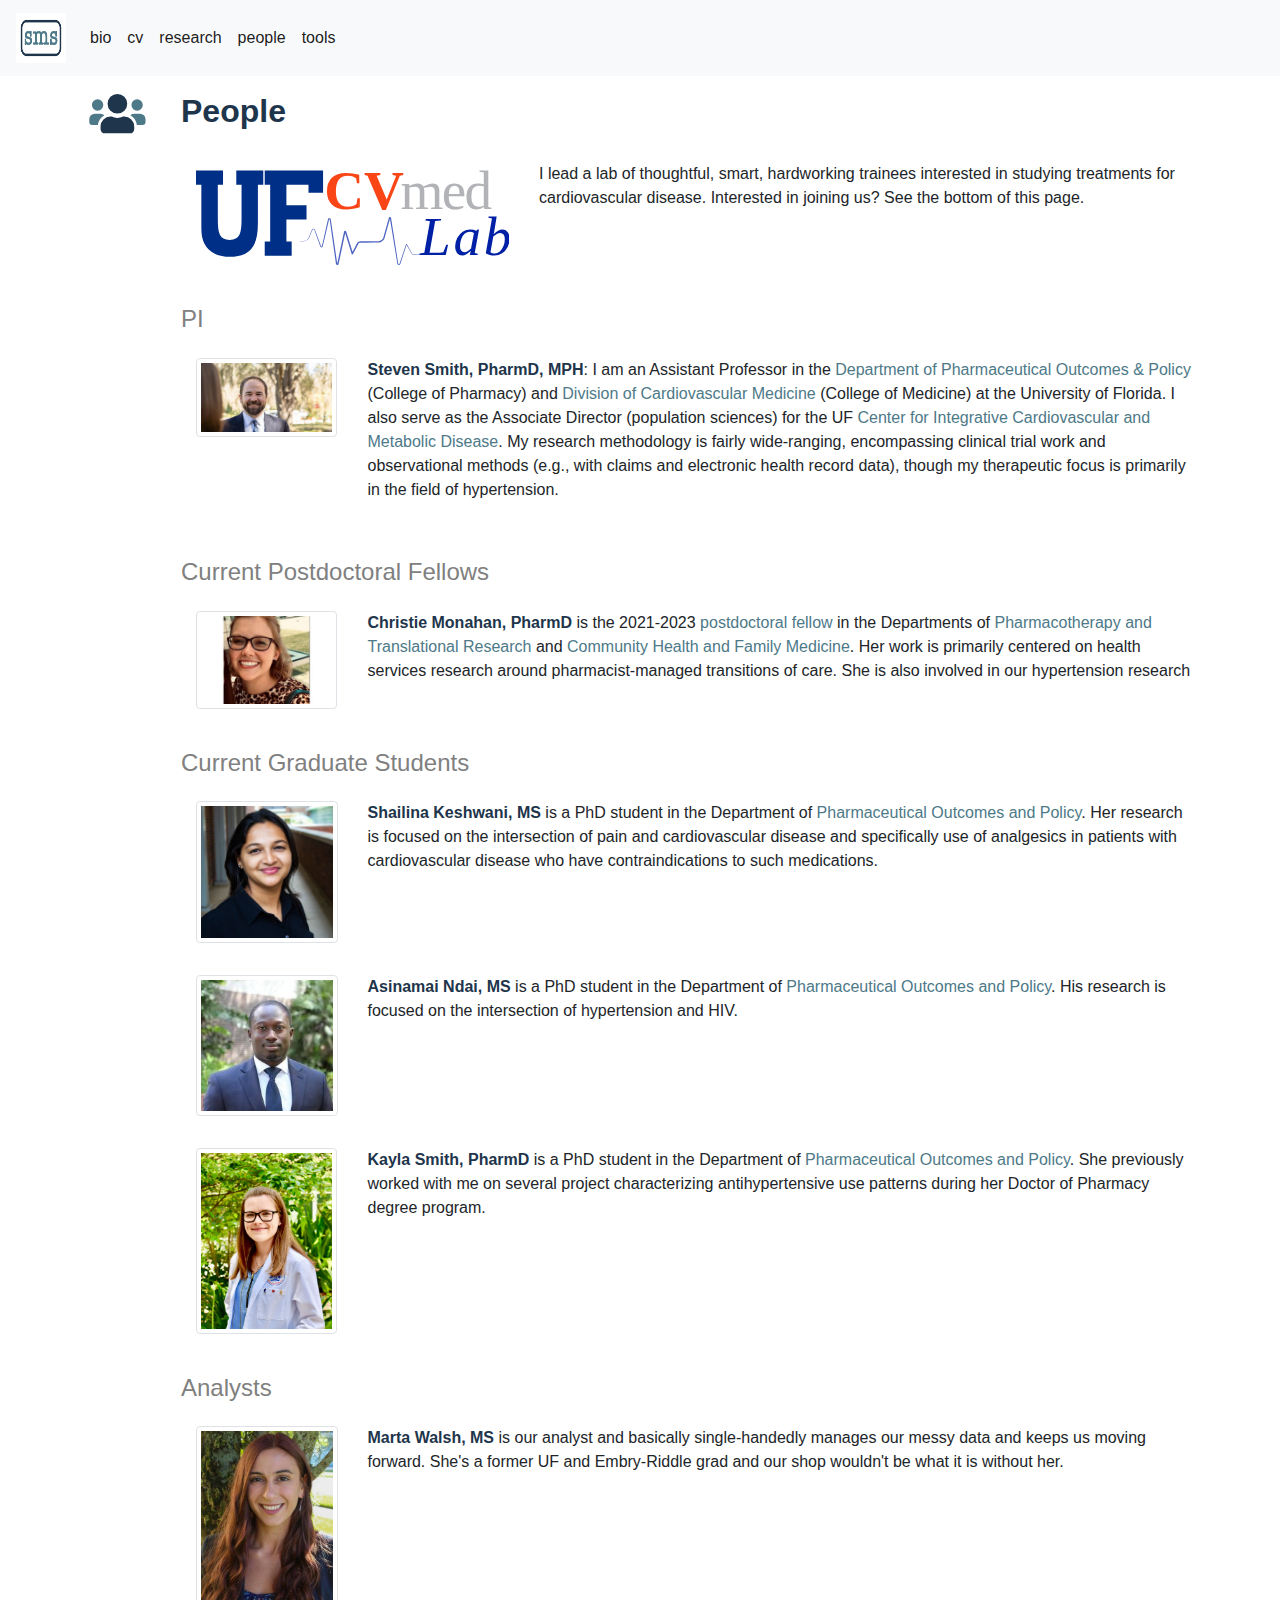
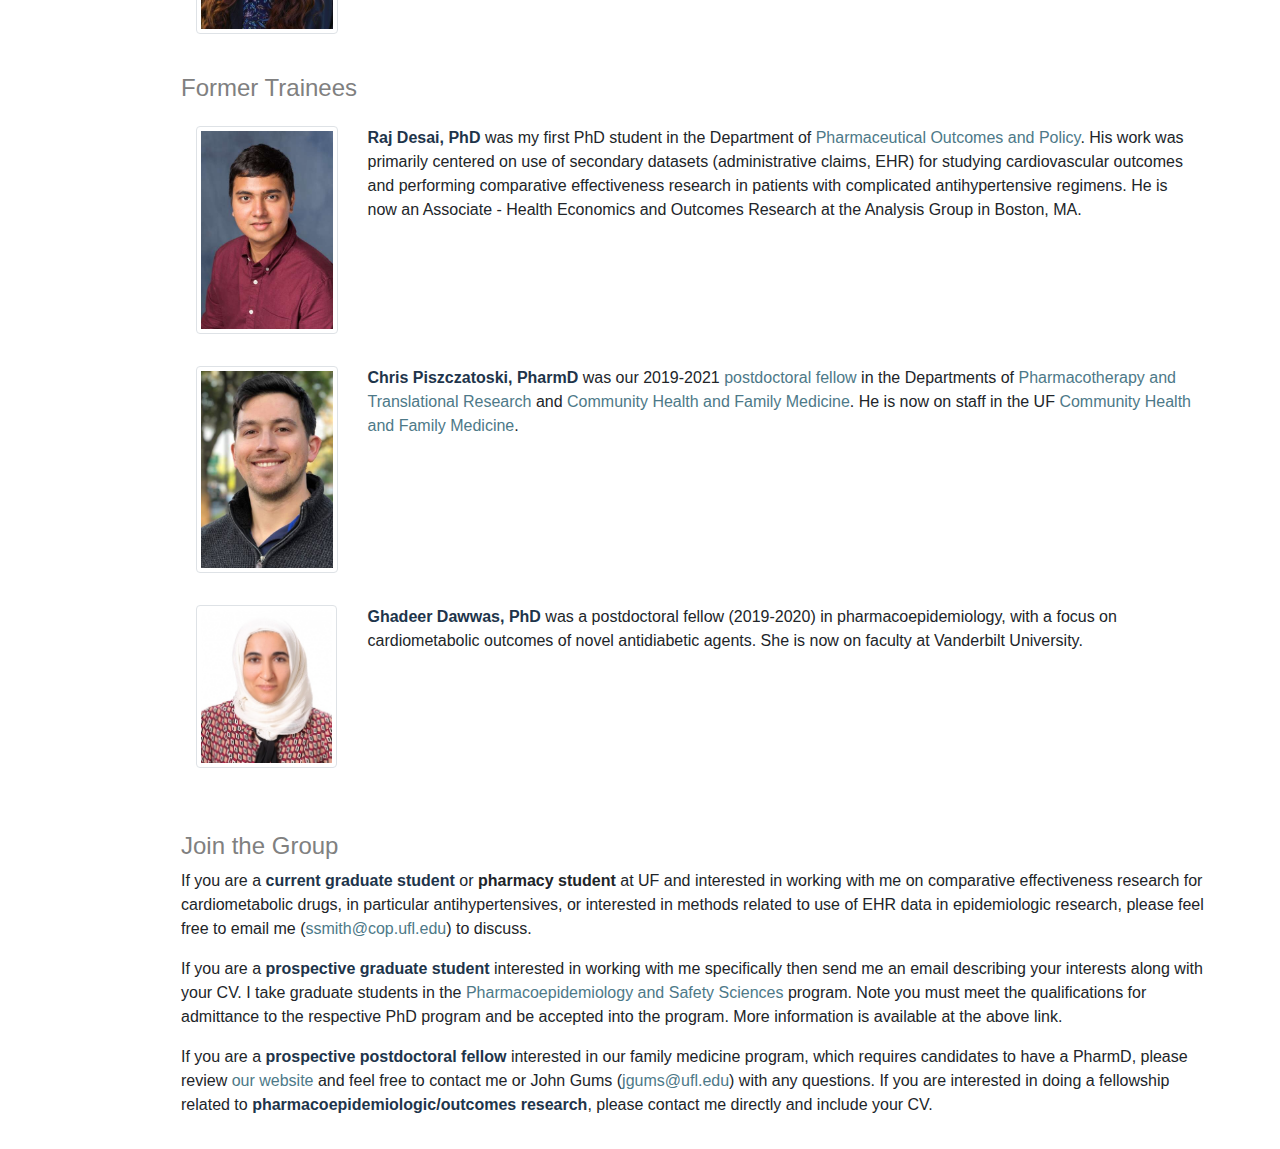
<file: people.html>
<!doctype html>
<html lang="en">

    <head>
        <!-- Global site tag (gtag.js) - Google Analytics -->
        <script async src="https://www.googletagmanager.com/gtag/js?id=UA-163403898-2"></script>
        <script>
          window.dataLayer = window.dataLayer || [];
          function gtag(){dataLayer.push(arguments);}
          gtag('js', new Date());

          gtag('config', 'UA-163403898-2');
        </script>
        
        <!-- Required meta tags -->
        <meta charset="utf-8">
        <meta name="viewport" content="width=device-width, initial-scale=1, shrink-to-fit=no">

        <!-- Bootstrap CSS -->
        <link rel="stylesheet" href="https://stackpath.bootstrapcdn.com/bootstrap/4.3.1/css/bootstrap.min.css" integrity="sha384-ggOyR0iXCbMQv3Xipma34MD+dH/1fQ784/j6cY/iJTQUOhcWr7x9JvoRxT2MZw1T" crossorigin="anonymous">

        <!-- Custom CSS -->
        <link rel="stylesheet" href="libs/sl_main.css" type="text/css">

          
      <link rel="stylesheet" href="https://cdnjs.cloudflare.com/ajax/libs/font-awesome/4.7.0/css/font-awesome.min.css">

        <title>sms | people</title>
    </head>
  
    <body>
      
    <!--    <div class="container-fluid main-container">
            <div class="container"><div class="row"><div class="col-sm">  -->
                <nav class="navbar sticky-top navbar-expand-lg navbar-light bg-light">
                    <a class="navbar-brand" href="index.html"><img src="assets/nav-bar_icon-01.jpg" width="50" height="50" alt="home page"></a>
                        <button class="navbar-toggler" type="button" data-toggle="collapse" data-target="#navbarSupportedContent" aria-controls="navbarSupportedContent" aria-expanded="false" aria-label="Toggle navigation">
                            <span class="navbar-toggler-icon"></span>
                        </button>

                <div class="collapse navbar-collapse" id="navbarSupportedContent">
                    <ul class="navbar-nav mr-auto">
                      <li class="nav-item active">
                        <a class="nav-link topnavlink" href="https://pharmacy.ufl.edu/profile/smith-steven-1/">bio</a>
                      </li>
                      <li class="nav-item active">
                        <a class="nav-link topnavlink" href="cv.pdf">cv</a>
                      </li>
                      <li class="nav-item active">
                        <a class="nav-link topnavlink" href="research.html">research</a>
                      </li>
                      <li class="nav-item active">
                        <a class="nav-link topnavlink" href="people.html">people<span class="sr-only">(current)</span></a>
                      </li>
                      <li class="nav-item active">
                        <a class="nav-link topnavlink" href="tools.html">tools</a>
                      </li>               
                    </ul>
                </div>
            </nav>

        <div class="container">
            <div class="row">
                <div class="col-sm-1 my-sm-3 mr-3"><img src="assets/people_icon-04.svg" class="img-fluid" alt="team icon"></img></div>
                <div class="col-sm my-sm-3">
                  <div class="row">
                    <p><h2><font color="#1E354B"><strong>People</strong></font></h2></p>
                    </div>
                  <div class="row">
                    <div class="col-4 mx-0 mt-4">
                      <img src="assets/CVmedLab_Logo-01.svg" class="img-fluid" alt="UF CV Med Lab Logo" height="100"></div>
                    <div class="col-8 mt-4">
                        I lead a lab of thoughtful, smart, hardworking trainees interested in studying treatments for cardiovascular disease. Interested in joining us? See the bottom of this page.
                      </div>
                    </div>
        
                  <div class="row mt-4">
                    <p style="line-height: 1.5"><h4><font color="gray">PI</font></h4></p>
                    </div>
                  
                  <!-- PI --> 
                  <div class="row">
                        <div class="col-2 my-3">
                            <img src="assets/CICMD_JJ100048_cropped.jpg" class="img-thumbnail" alt="Steven Smith" height="175">
                        </div>
                        <div class="col-10 my-3">
                            <p><strong><font color="#1E354B">Steven Smith, PharmD, MPH</font></strong>: I am an Assistant Professor in the <a class="btn-tertiary" href="https://pop.pharmacy.ufl.edu/">Department of Pharmaceutical Outcomes & Policy</a> (College of Pharmacy) and <a class="btn-tertiary" href="https://cardiology.medicine.ufl.edu/">Division of Cardiovascular Medicine</a> (College of Medicine) at the University of Florida. I also serve as the Associate Director (population sciences) for the UF <a class="btn-tertiary" href="https://cicmd.center.ufl.edu/">Center for Integrative Cardiovascular and Metabolic Disease</a>. My research methodology is fairly wide-ranging, encompassing clinical trial work and observational methods (e.g., with claims and electronic health record data), though my therapeutic focus is primarily in the field of hypertension.</p>
                        </div>  
                  </div>

				  <div class="row mt-4">
							<p style="line-height: 1.5"><h4><font color="gray">Current Postdoctoral Fellows</font></h4></p>
							</div>
				  <!-- Postdocs --> 
                  <div class="row">
                        <div class="col-2 my-3">
                            <img src="assets/Christie-Monahan-600x400-1-processed.jpg" class="img-thumbnail" alt="Christie Monahan" height="175">
                        </div>
                        <div class="col-10 my-3">
                            <p><strong><font color="#1E354B">Christie Monahan, PharmD</font></strong> is the 2021-2023 <a class="btn-tertiary" href="https://ptr.pharmacy.ufl.edu/training/uf-family-medicine-pharmacy-fellowship/">postdoctoral fellow</a> in the Departments of <a class="btn-tertiary" href="https://ptr.pharmacy.ufl.edu">Pharmacotherapy and Translational Research</a> and <a class="btn-tertiary" href="https://chfm.ufl.edu/">Community Health and Family Medicine</a>. Her work is primarily centered on health services research around pharmacist-managed transitions of care. She is also involved in our hypertension research</p>
                        </div>  
                  </div>
                 
                <!-- Graduate Students --> 
                <div class="row mt-4">
                    <p style="line-height: 1.5"><h4><font color="gray">Current Graduate Students</font></h4></p>
                    </div>
    
                    <div class="row">
                        <div class="col-2 my-3">
                            <img src="assets/shailina-keshwani-student-e1573564934158.jpg" class="img-thumbnail" alt="Shailina Keshwani" height="175">
                        </div>
                        <div class="col-10 my-3">
                            <p><strong><font color="#1E354B">Shailina Keshwani, MS</font></strong> is a PhD student in the Department of <a class="btn-tertiary" href="https://pop.pharmacy.ufl.edu">Pharmaceutical Outcomes and Policy</a>. Her research is focused on the intersection of pain and cardiovascular disease and specifically use of analgesics in patients with cardiovascular disease who have contraindications to such medications.</p>
                        </div>    
                    </div>

                    <div class="row">
                        <div class="col-2 my-3">
                            <img src="assets/asinamai-ndai-192x192.jpg" class="img-thumbnail" alt="Asinamai Ndai" height="175">
                        </div>
                        <div class="col-10 my-3">
                            <p><strong><font color="#1E354B">Asinamai Ndai, MS</font></strong> is a PhD student in the Department of <a class="btn-tertiary" href="https://pop.pharmacy.ufl.edu">Pharmaceutical Outcomes and Policy</a>. His research is focused on the intersection of hypertension and HIV.</p>
                        </div>    
                    </div>
                    
                    <div class="row">
                        <div class="col-2 my-3">
                            <img src="assets/kayla_smith.jpg" class="img-thumbnail" alt="Kayla Smith" height="175">
                        </div>
                        <div class="col-10 my-3">
                            <p><strong><font color="#1E354B">Kayla Smith, PharmD</font></strong> is a PhD student in the Department of <a class="btn-tertiary" href="https://pop.pharmacy.ufl.edu">Pharmaceutical Outcomes and Policy</a>. She previously worked with me on several project characterizing antihypertensive use patterns during her Doctor of Pharmacy degree program.</p>
                        </div>    
                    </div>

                <!-- Analysts -->
                <div class="row mt-4">
                    <p style="line-height: 1.5"><h4><font color="gray">Analysts</font></h4></p>
                    </div>
            
                    <div class="row">
                        <div class="col-2 my-3">
                            <img src="assets/marta-profile-photo.jpg" class="img-thumbnail" alt="Marta Walsh, MS" height="175">
                        </div>
                        <div class="col-10 my-3">
                            <p><strong><font color="#1E354B">Marta Walsh, MS</font></strong> is our analyst and basically single-handedly manages our messy data and keeps us moving forward. She's a former UF and Embry-Riddle grad and our shop wouldn't be what it is without her.</p>
                        </div>    
                    </div>

                <!-- Former Trainees -->
                <div class="row mt-4">
                    <p style="line-height: 1.5"><h4><font color="gray">Former Trainees</font></h4></p>
                    </div>
            
                    <div class="row">
                        <div class="col-2 my-3">
                            <img src="assets/Raj-Desai_LB_Y5A2144-400x600.jpg" class="img-thumbnail" alt="Raj Desai, PhD" height="175">
                        </div>
                        <div class="col-10 my-3">
                            <p><strong><font color="#1E354B">Raj Desai, PhD</font></strong> was my first PhD student in the Department of <a class="btn-tertiary" href="https://pop.pharmacy.ufl.edu">Pharmaceutical Outcomes and Policy</a>. His work was primarily centered on use of secondary datasets (administrative claims, EHR) for studying cardiovascular outcomes and performing comparative effectiveness research in patients with complicated antihypertensive regimens. He is now an Associate - Health Economics and Outcomes Research at the Analysis Group in Boston, MA. </p>
                        </div>    
                    </div>
					
					<div class="row">
                        <div class="col-2 my-3">
                            <img src="assets/chris-piszczatoski.jpg" class="img-thumbnail" alt="Chris Piszczatoski, PharmD" height="175">
                        </div>
                        <div class="col-10 my-3">
                            <p><strong><font color="#1E354B">Chris Piszczatoski, PharmD</font></strong> was our 2019-2021 <a class="btn-tertiary" href="https://ptr.pharmacy.ufl.edu/training/uf-family-medicine-pharmacy-fellowship/">postdoctoral fellow</a> in the Departments of <a class="btn-tertiary" href="https://ptr.pharmacy.ufl.edu">Pharmacotherapy and Translational Research</a> and <a class="btn-tertiary" href="https://chfm.ufl.edu/">Community Health and Family Medicine</a>. He is now on staff in the UF <a class="btn-tertiary" href="https://chfm.ufl.edu/">Community Health and Family Medicine</a>.</p>
                        </div>    
                    </div>

                    <div class="row">
                        <div class="col-2 my-3">
                            <img src="assets/G_Dawwas-CROP.jpg" class="img-thumbnail" alt="Ghadeer Dawwas, PhD" height="175">
                        </div>
                        <div class="col-10 my-3">
                            <p><strong><font color="#1E354B">Ghadeer Dawwas, PhD</font></strong> was a postdoctoral fellow (2019-2020) in pharmacoepidemiology, with a focus on cardiometabolic outcomes of novel antidiabetic agents. She is now on faculty at Vanderbilt University.</p>
                        </div>    
                    </div>
    
                <!-- Prospective Students -->
                <div class="row mt-5">
                    <p style="line-height: 1.5"><h4><font color="gray">Join the Group</font></h4></p>
                    <p>If you are a <strong><font color="#1E354B">current graduate student</font></strong> or <strong>pharmacy student</strong> at UF and interested in working with me on comparative effectiveness research for cardiometabolic drugs, in particular antihypertensives, or interested in methods related to use of EHR data in epidemiologic research, please feel free to email me (<a class="btn-tertiary" href="mailto:ssmith@cop.ufl.edu">ssmith@cop.ufl.edu</a>) to discuss.</p>
    
                    <p>If you are a <strong><font color="#1E354B">prospective graduate student</font></strong> interested in working with me specifically then send me an email describing your interests along with your CV. I take graduate students in the <a class="btn-tertiary" href="https://pop.pharmacy.ufl.edu/education/phd-degree/">Pharmacoepidemiology and Safety Sciences</a> program. Note you must meet the qualifications for admittance to the respective PhD program and be accepted into the program. More information is available at the above link.</p>
    
                    <p>If you are a <strong><font color="#1E354B">prospective postdoctoral fellow</font></strong> interested in our family medicine program, which requires candidates to have a PharmD, please review <a class="btn-tertiary" href="https://ptr.pharmacy.ufl.edu/training/uf-family-medicine-pharmacy-fellowship/">our website</a> and feel free to contact me or John Gums (<a class="btn-tertiary" href="mailto:jgums@ufl.edu">jgums@ufl.edu</a>) with any questions. If you are interested in doing a fellowship related to <strong><font color="#1E354B">pharmacoepidemiologic/outcomes research</font></strong>, please contact me directly and include your CV.</p>
                    </div>
              
            </div>
 
    <!-- Optional JavaScript -->
    <!-- jQuery first, then Popper.js, then Bootstrap JS -->
    <script src="https://code.jquery.com/jquery-3.3.1.slim.min.js" integrity="sha384-q8i/X+965DzO0rT7abK41JStQIAqVgRVzpbzo5smXKp4YfRvH+8abtTE1Pi6jizo" crossorigin="anonymous"></script>
    <script src="https://cdnjs.cloudflare.com/ajax/libs/popper.js/1.14.7/umd/popper.min.js" integrity="sha384-UO2eT0CpHqdSJQ6hJty5KVphtPhzWj9WO1clHTMGa3JDZwrnQq4sF86dIHNDz0W1" crossorigin="anonymous"></script>
    <script src="https://stackpath.bootstrapcdn.com/bootstrap/4.3.1/js/bootstrap.min.js" integrity="sha384-JjSmVgyd0p3pXB1rRibZUAYoIIy6OrQ6VrjIEaFf/nJGzIxFDsf4x0xIM+B07jRM" crossorigin="anonymous"></script>
</body>
</html>
</file>
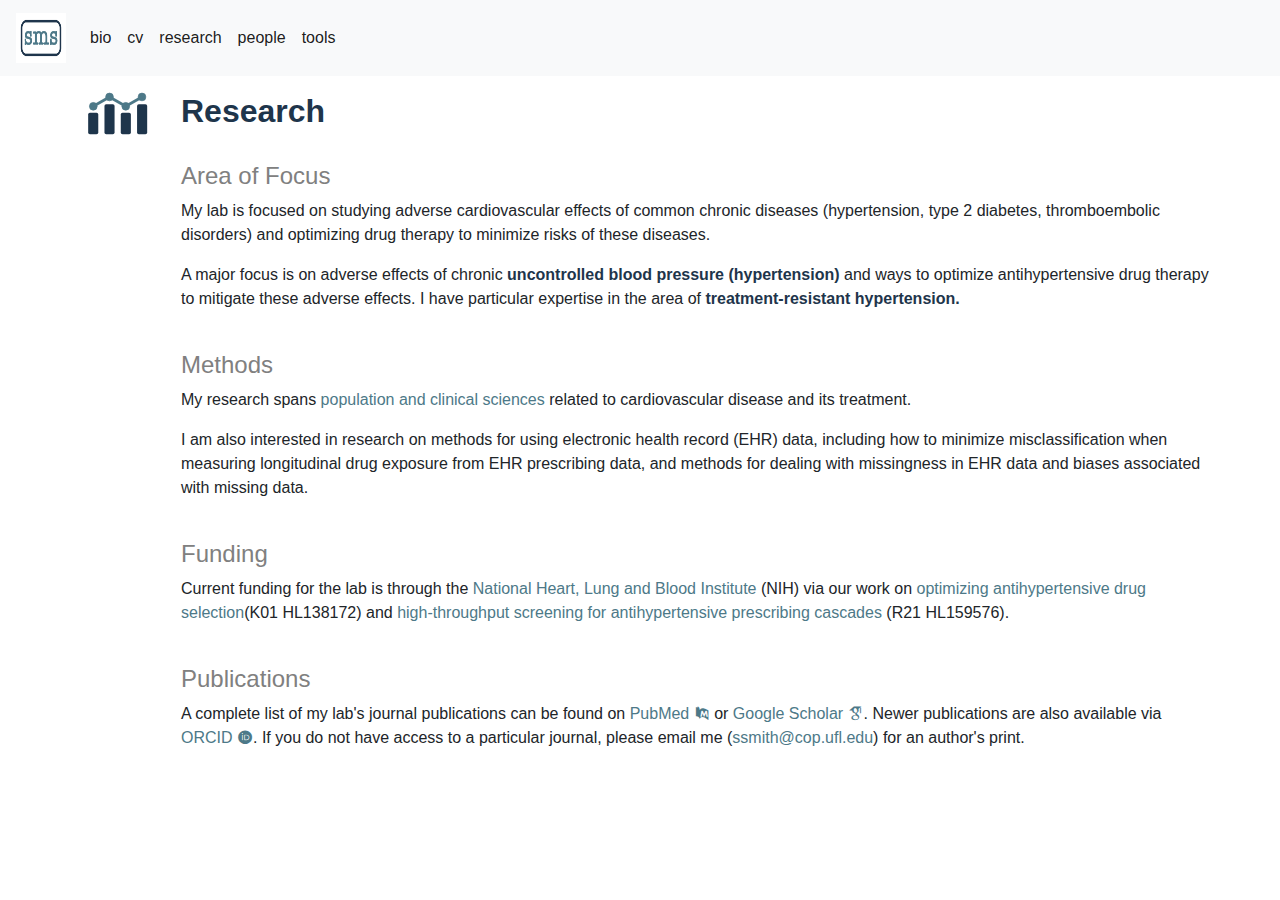
<file: research.html>
<!doctype html>
<html lang="en">

    <head>
        <!-- Global site tag (gtag.js) - Google Analytics -->
        <script async src="https://www.googletagmanager.com/gtag/js?id=UA-163403898-2"></script>
        <script>
          window.dataLayer = window.dataLayer || [];
          function gtag(){dataLayer.push(arguments);}
          gtag('js', new Date());

          gtag('config', 'UA-163403898-2');
        </script>
        
        <!-- Required meta tags -->
        <meta charset="utf-8">
        <meta name="viewport" content="width=device-width, initial-scale=1, shrink-to-fit=no">

        <!-- Bootstrap CSS -->
        <link rel="stylesheet" href="https://stackpath.bootstrapcdn.com/bootstrap/4.3.1/css/bootstrap.min.css" integrity="sha384-ggOyR0iXCbMQv3Xipma34MD+dH/1fQ784/j6cY/iJTQUOhcWr7x9JvoRxT2MZw1T" crossorigin="anonymous">
         
        <link rel="stylesheet" href="https://cdnjs.cloudflare.com/ajax/libs/font-awesome/4.7.0/css/font-awesome.min.css">
        <link rel="stylesheet" href="libs/academicicons/css/academicons.min.css"/>
 
        <!-- Custom CSS -->
        <link rel="stylesheet" href="libs/sl_main.css" type="text/css">
 
        <title>sms | research</title>
    </head>
  
    <body>
      
    <!--    <div class="container-fluid main-container">
            <div class="container"><div class="row"><div class="col-sm">  -->
                <nav class="navbar sticky-top navbar-expand-lg navbar-light bg-light">
                    <a class="navbar-brand" href="index.html"><img src="assets/nav-bar_icon-01.jpg" width="50" height="50" alt="home page"></a>
                        <button class="navbar-toggler" type="button" data-toggle="collapse" data-target="#navbarSupportedContent" aria-controls="navbarSupportedContent" aria-expanded="false" aria-label="Toggle navigation">
                            <span class="navbar-toggler-icon"></span>
                        </button>

                <div class="collapse navbar-collapse" id="navbarSupportedContent">
                    <ul class="navbar-nav mr-auto">
                      <li class="nav-item active">
                        <a class="nav-link topnavlink" href="https://pharmacy.ufl.edu/profile/smith-steven-1/">bio</a>
                      </li>
                      <li class="nav-item active">
                        <a class="nav-link topnavlink" href="cv.pdf">cv</a>
                      </li>
                      <li class="nav-item active">
                        <a class="nav-link topnavlink" href="research.html">research<span class="sr-only">(current)</span></a>
                      </li>
                      <li class="nav-item active">
                        <a class="nav-link topnavlink" href="people.html">people</a>
                      </li>
                      <li class="nav-item active">
                        <a class="nav-link topnavlink" href="tools.html">tools</a>
                      </li>               
                    </ul>
                </div>
            </nav>

        <div class="container">
            <div class="row">
                <div class="col-sm-1 my-sm-3 mr-3"><img src="assets/research_icon-02.svg" class="img-fluid" alt="data chart icon"></div>
                <div class="col-sm my-sm-3">
                    <div class="row">
                        <p><h2><font color="#1E354B"><strong>Research</strong></font></h2></p>
                    </div>
                
                    <div class="row mt-4">
                        <p style="line-height: 1.5"><h4><font color="gray">Area of Focus</font></h4></p>
                    </div>
                    <div class="row">
                        <p>My lab is focused on studying adverse cardiovascular effects of common chronic diseases (hypertension, type 2 diabetes, thromboembolic disorders) and optimizing drug therapy to minimize risks of these diseases. </p>
                        <p>A major focus is on adverse effects of chronic <font color="#1E354B"><strong>uncontrolled blood pressure (hypertension)</strong></font> and ways to optimize antihypertensive drug therapy to mitigate these adverse effects. I have particular expertise in the area of <font color="#1E354B"><strong>treatment-resistant hypertension.</strong></font></p>
                   </div>
        
                   <div class="row mt-4">
                        <p style="line-height: 1.5">
                        <p><h4><font color="gray">Methods</font></h4></p>
                        </p>
                    </div>
                    <div class="row">
                        <p style="line-height: 1.5">My research spans      
                            <a class="btn-tertiary" data-toggle="collapse" href="#ResearchPopn" role="button" aria-expanded="false" aria-controls="ResearchPopn">population and clinical sciences</a> related to cardiovascular disease and its treatment.</p>
                    </div>
                    <div class="row">
                        <div class="col">
                            <div class="collapse" id="ResearchPopn">
                              <div class="card card-body">
                                  <p><b>Retrospective database studies</b> using:</p>
                                  <ul>
                                   <li>Electronic health record (EHR) data, e.g., <a class="btn-tertiary" href="http://www.pcornet.org/">PCORnet</a></li>
                                   <li>Administrative claims data, e.g., Medicare, Medicaid, IBM Marketscan</li>
                                   <li><a class="btn-tertiary" href="https://biolincc.nhlbi.nih.gov/home/">Existing clinical trial and prospective cohort datasets</a></li>
                                   <li>Complex survey data, e.g., <a class="btn-tertiary" href="https://www.cdc.gov/nchs/nhanes/index.htm">NHANES</a></li>
                                  </ul>
                                  <p><strong>Prospective cohort studies</strong> through <a class="btn-tertiary" href="http://www.pcornet.org/">PCORnet</a></p>
                              </div>
                            </div>
                        </div>
                        <div class="col">
                             <div class="collapse" id="ResearchPopn">
                              <div class="card card-body">
                                  <p><strong>Clinical trials</strong>:</p>
                                  <ul>
                                    <li>Randomized, placebo-controlled trials</li>
                                    <li>Comparative effectiveness trials</li>
                                    <li>Health services research</li>
                                  </ul>
                              </div>
                            </div>
                        </div>
                    </div>
                    <div class="row">
                        <p style="line-height: 1.5">I am also interested in research on methods for using electronic health record (EHR) data, including how to minimize misclassification when measuring longitudinal drug exposure from EHR prescribing data, and methods for dealing with missingness in EHR data and biases associated with missing data.</p>
                    </div>

                    <div class="row mt-4">
                        <p style="line-height: 1.5">
                        <p><h4><font color="gray">Funding</font></h4></p>
                        </p>
                    </div>

                    <div class="row">
                        <p style="line-height: 1.5">Current funding for the lab is through the <a class="btn-tertiary" href="https://www.nhlbi.nih.gov" target="_blank" rel="noopener">National Heart, Lung and Blood Institute</a> (NIH) via our work on <a class="btn-tertiary" href="https://projectreporter.nih.gov/project_info_description.cfm?aid=9744791&icde=49548436" target="_blank" rel="noopener">optimizing antihypertensive drug selection</a>(K01 HL138172) and <a class="btn-tertiary" href="https://reporter.nih.gov/search/aVEJuvDVJU--RrP-s2UzIQ/project-details/10516334">high-throughput screening for antihypertensive prescribing cascades</a> (R21 HL159576).</p>
                    </div>
                   <div class="row mt-4">
                        <p style="line-height: 1.5">
                        <p><h4><font color="gray">Publications</font></h4></p>
                        </p>
                    </div>

                    <div class="row">
                        <p style="line-height: 1.5">A complete list of my lab's journal publications can be found on <a class="btn-tertiary" href="https://www.ncbi.nlm.nih.gov/myncbi/1rwoW5yhkkd5y/bibliography/public/" target="_blank" rel="noopener">PubMed <i class="ai ai-pubmed ai-1x"></i></a> or <a class="btn-tertiary" href="https://scholar.google.com/citations?user=3MKlN-EAAAAJ&hl=en" target="_blank" rel="noopener">Google Scholar <i class="ai ai-google-scholar ai-1x"></i></a>. Newer publications are also available via <a class="btn-tertiary" href="https://orcid.org/0000-0002-0201-839X" target="_blank" rel="noopener">ORCID <i class="ai ai-orcid ai-1x"></i></a>. If you do not have access to a particular journal, please email me (<a class="btn-tertiary" href="mailto:ssmith@cop.ufl.edu">ssmith@cop.ufl.edu</a>) for an author's print.</p>
                    </div>
                </div>
                </div>
            </div>
 
    <!-- Optional JavaScript -->
    <!-- jQuery first, then Popper.js, then Bootstrap JS -->
    <script src="https://code.jquery.com/jquery-3.3.1.slim.min.js" integrity="sha384-q8i/X+965DzO0rT7abK41JStQIAqVgRVzpbzo5smXKp4YfRvH+8abtTE1Pi6jizo" crossorigin="anonymous"></script>
    <script src="https://cdnjs.cloudflare.com/ajax/libs/popper.js/1.14.7/umd/popper.min.js" integrity="sha384-UO2eT0CpHqdSJQ6hJty5KVphtPhzWj9WO1clHTMGa3JDZwrnQq4sF86dIHNDz0W1" crossorigin="anonymous"></script>
    <script src="https://stackpath.bootstrapcdn.com/bootstrap/4.3.1/js/bootstrap.min.js" integrity="sha384-JjSmVgyd0p3pXB1rRibZUAYoIIy6OrQ6VrjIEaFf/nJGzIxFDsf4x0xIM+B07jRM" crossorigin="anonymous"></script>
</body>
</html>
</file>
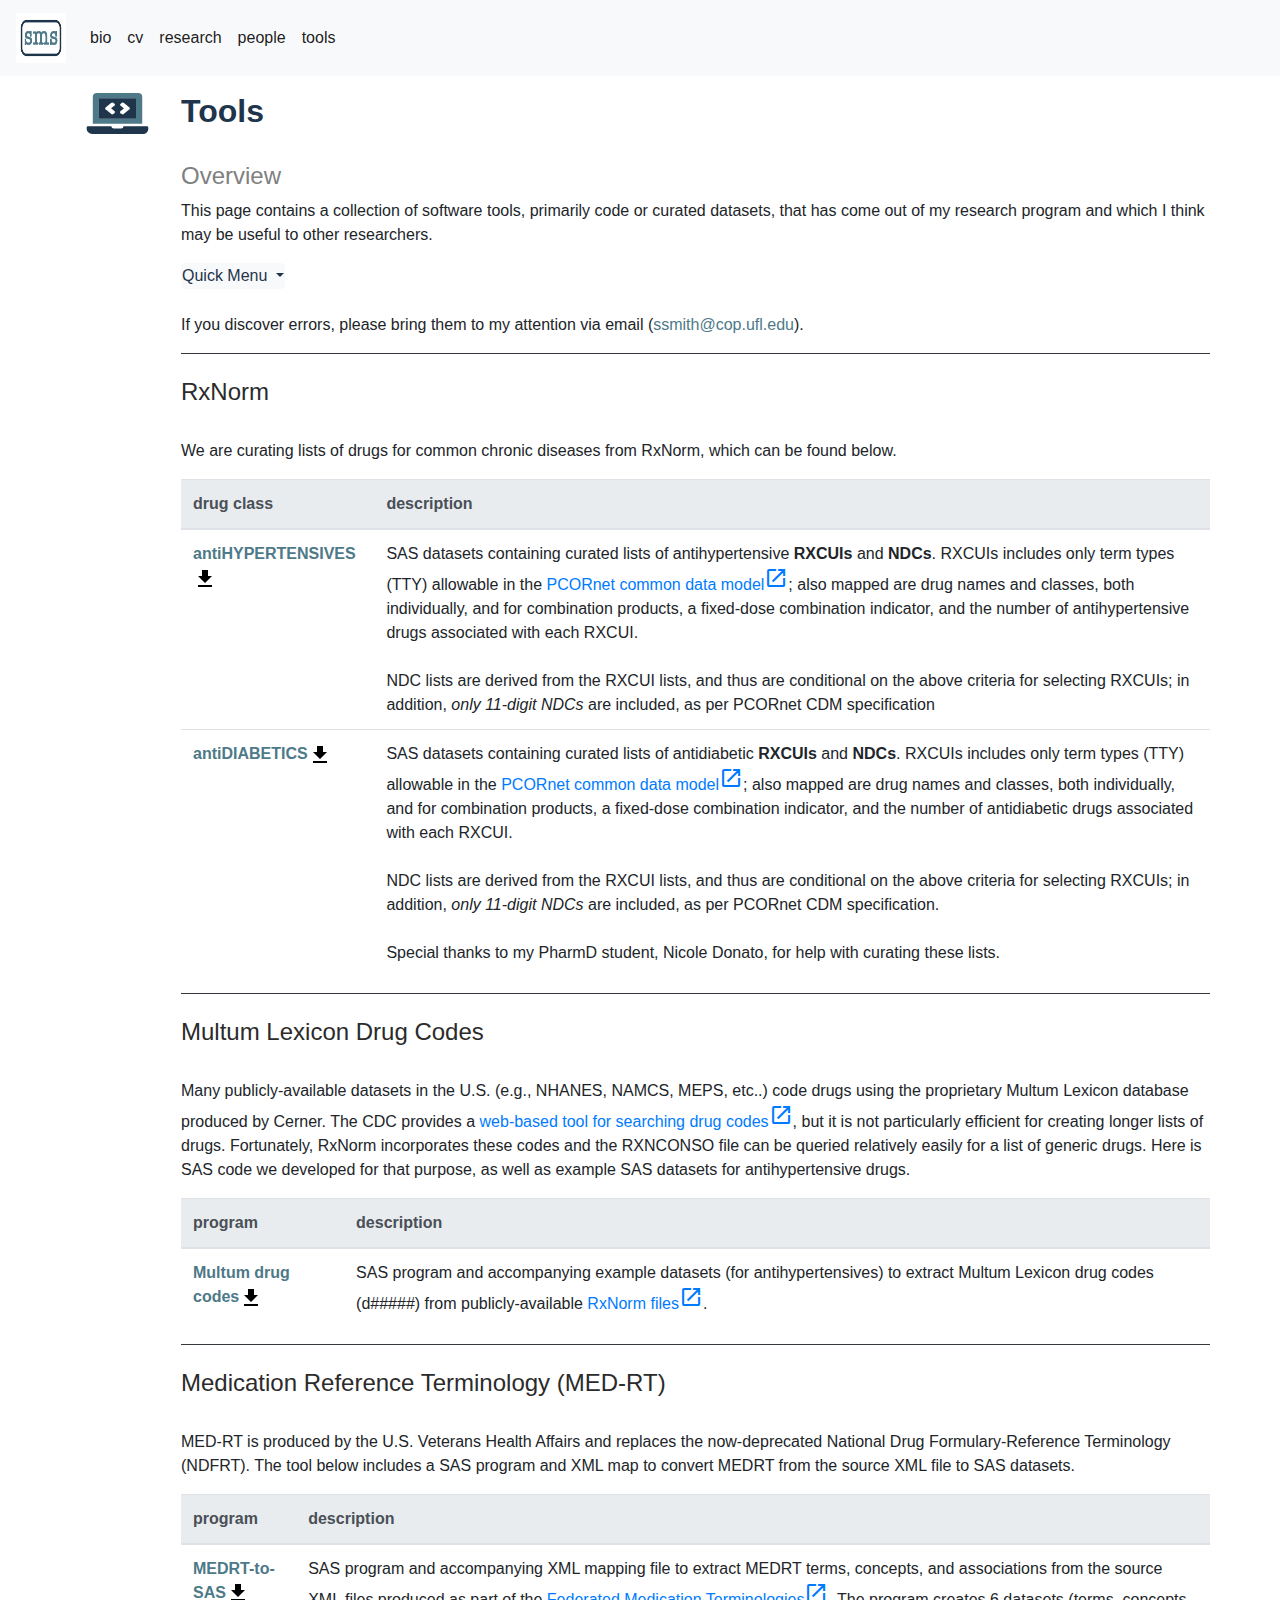
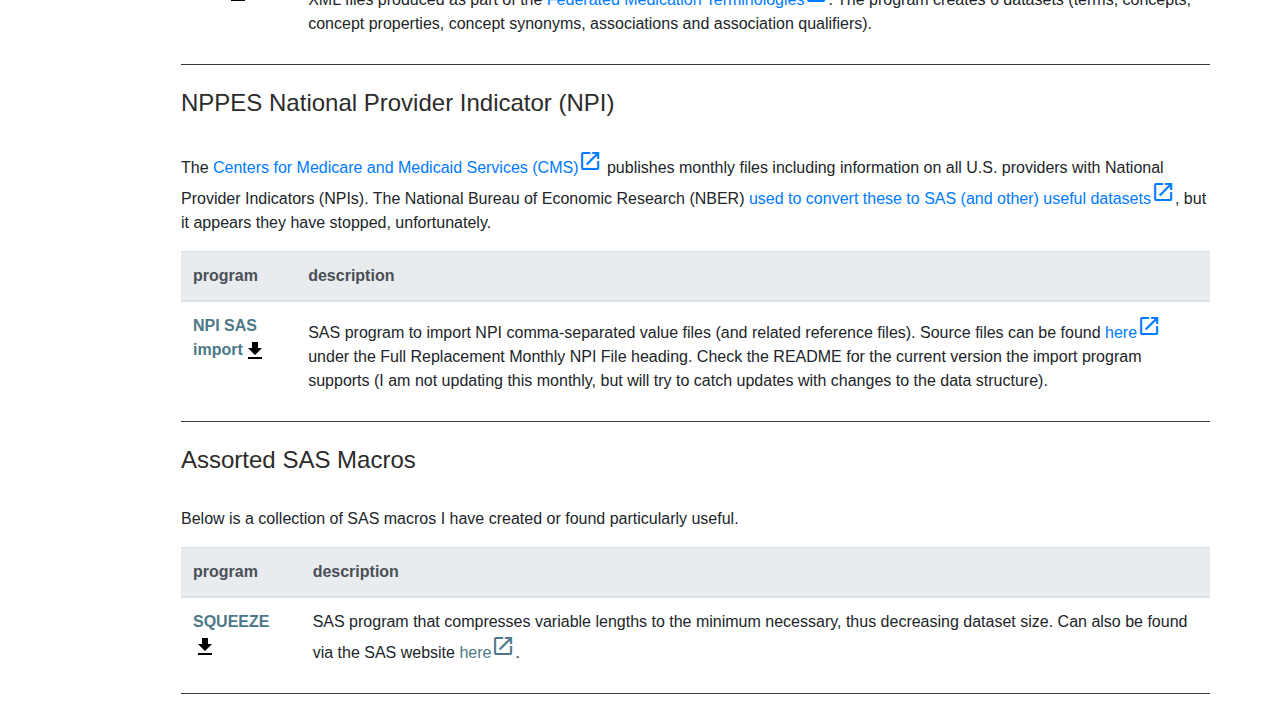
<file: tools.html>
<!doctype html>
<html lang="en">

    <head>
        <!-- Global site tag (gtag.js) - Google Analytics -->
        <script async src="https://www.googletagmanager.com/gtag/js?id=UA-163403898-2"></script>
        <script>
          window.dataLayer = window.dataLayer || [];
          function gtag(){dataLayer.push(arguments);}
          gtag('js', new Date());

          gtag('config', 'UA-163403898-2');
        </script>

        <!-- Required meta tags -->
        <meta charset="utf-8">
        <meta name="viewport" content="width=device-width, initial-scale=1, shrink-to-fit=no">

        <!-- Bootstrap CSS -->
        <link rel="stylesheet" href="https://stackpath.bootstrapcdn.com/bootstrap/4.3.1/css/bootstrap.min.css" integrity="sha384-ggOyR0iXCbMQv3Xipma34MD+dH/1fQ784/j6cY/iJTQUOhcWr7x9JvoRxT2MZw1T" crossorigin="anonymous">

        <!-- Fonts -->  
        <link rel="stylesheet" href="https://cdnjs.cloudflare.com/ajax/libs/font-awesome/4.7.0/css/font-awesome.min.css">
        <link href="https://fonts.googleapis.com/icon?family=Material+Icons" rel="stylesheet">
        
        <!-- Custom CSS -->
        <link rel="stylesheet" href="libs/sl_main.css" type="text/css">

        <title>sms | tools</title>
    </head>
  
    <body>
      
    <!--    <div class="container-fluid main-container">
            <div class="container"><div class="row"><div class="col-sm">  -->
                <nav class="navbar sticky-top navbar-expand-lg navbar-light bg-light">
                    <a class="navbar-brand" href="index.html"><img src="assets/nav-bar_icon-01.jpg" width="50" height="50" alt="home page"></a>
                        <button class="navbar-toggler" type="button" data-toggle="collapse" data-target="#navbarSupportedContent" aria-controls="navbarSupportedContent" aria-expanded="false" aria-label="Toggle navigation">
                            <span class="navbar-toggler-icon"></span>
                        </button>

                <div class="collapse navbar-collapse" id="navbarSupportedContent">
                    <ul class="navbar-nav mr-auto">
                      <li class="nav-item active">
                        <a class="nav-link topnavlink" href="https://pharmacy.ufl.edu/profile/smith-steven-1/">bio</a>
                      </li>
                      <li class="nav-item active">
                        <a class="nav-link topnavlink" href="cv.pdf">cv</a>
                      </li>
                      <li class="nav-item active">
                        <a class="nav-link topnavlink" href="research.html">research</a>
                      </li>
                      <li class="nav-item active">
                        <a class="nav-link topnavlink" href="people.html">people</a>
                      </li>
                      <li class="nav-item active">
                        <a class="nav-link topnavlink" href="tools.html">tools<span class="sr-only">(current)</span></a>
                      </li>               
                    </ul>
                </div>
            </nav>

        <div class="container">
            <div class="row">
                <div class="col-sm-1 my-sm-3 mr-3"><img src="assets/software_icon-03.svg" class="img-fluid" alt="computer tools icon"></div>
                <div class="col-sm my-sm-3">
                    <div class="row">
                        <p><h2><font color="#1E354B"><strong>Tools</strong></font></h2></p>
                    </div>
                
                    <div class="row mt-4">
                        <p style="line-height: 1.5"><h4><font color="gray">Overview</font></h4></p>
                    </div>
                    <div class="row">
                        <p>This page contains a collection of software tools, primarily code or curated datasets, that has come out of my research program and which I think may be useful to other researchers.</p>
                    </div>
                    <div class="row mb-4">
                      <p>
                        <div class="dropdown">
                          <a class="btn btn-light dropdown-toggle" href="#" role="button" id="dropdownMenuLink" data-toggle="dropdown" aria-haspopup="true" aria-expanded="false">
                            Quick Menu
                          </a>

                          <div class="dropdown-menu" aria-labelledby="dropdownMenuLink">
                            <a class="dropdown-item" href="#RxNorm">RxNorm</a>
                            <a class="dropdown-item" href="#MMSL">Multum Lexicon Drug Codes</a>  
                            <a class="dropdown-item" href="#MEDRT">MED-RT</a>
                            <a class="dropdown-item" href="#NPI">NPPES NPI</a>
                            <a class="dropdown-item" href="#macros">SAS Macros</a>
                          </div>
                        </div>
                        </p>
                   </div>
                    <div class="row border-bottom border-dark" id="RxNorm">
                        <p>If you discover errors, please bring them to my attention via email (<a class="btn-tertiary" href="mailto:ssmith@cop.ufl.edu">ssmith@cop.ufl.edu</a>).</p>
                   </div>
                
                    <div class="row my-4">
                        <p style="line-height: 1.5"><h4><font color="#2B2B2B">RxNorm</font></h4></p>
                    </div>
                    <div class="row my-3 border-bottom border-dark">
                        <p>We are curating lists of drugs for common chronic diseases from RxNorm, which can be found below.</p>
                        
                        <table class="table">
                            <!--
                            <caption>*Dates indicate RxNorm files queried in developing these datasets; any RxNorm CUI or NDC created after the end date will not be present, and similarly very old NDCs (no longer in use prior to 2005) are unlikely to be captured.</caption>
                            -->
                              <thead class="thead-light">
                                <tr>
                                  <th scope="col">drug class</th>
                                  <th scope="col">description</th>
                                </tr>
                              </thead>
                              <tbody>
                                <tr>
                                  <th scope="row"><a class="btn-tertiary" href="https://github.com/ssmithm/rxnorm-drug-lists/tree/master/antihypertensive_drugs" target="_blank" rel="noopener"><strong>antiHYPERTENSIVES</strong><img src="assets/get_app-24px.svg" alt="get app"></a></th>
                                  <td>SAS datasets containing curated lists of antihypertensive <strong>RXCUIs</strong> and <strong>NDCs</strong>. RXCUIs includes only term types (TTY) allowable in the <a class="btn-tertiaryu" href="https://pcornet.org/wp-content/uploads/2019/09/PCORnet-Common-Data-Model-v51-2019_09_12.pdf" target="_blank" rel="noopener">PCORnet common data model<i class="material-icons darkbluetheme md-15">launch</i></a>; also mapped are drug names and classes, both individually, and for combination products, a fixed-dose combination indicator, and the number of antihypertensive drugs associated with each RXCUI. <br><br>NDC lists are derived from the RXCUI lists, and thus are conditional on the above criteria for selecting RXCUIs; in addition, <em>only 11-digit NDCs</em> are included, as per PCORnet CDM specification</td>
                                </tr>
                                <tr>
                                  <th scope="row"><a class="btn-tertiary" href="https://github.com/ssmithm/rxnorm-drug-lists/tree/master/antidiabetic_drugs" target="_blank" rel="noopener"><strong>antiDIABETICS</strong><img src="assets/get_app-24px.svg" alt="get app"></a></th>
                                  <td>SAS datasets containing curated lists of antidiabetic <strong>RXCUIs</strong> and <strong>NDCs</strong>. RXCUIs includes only term types (TTY) allowable in the <a class="btn-tertiaryu" href="https://pcornet.org/wp-content/uploads/2019/09/PCORnet-Common-Data-Model-v51-2019_09_12.pdf" target="_blank" rel="noopener">PCORnet common data model<i class="material-icons darkbluetheme md-15">launch</i></a>; also mapped are drug names and classes, both individually, and for combination products, a fixed-dose combination indicator, and the number of antidiabetic drugs associated with each RXCUI. <br><br>NDC lists are derived from the RXCUI lists, and thus are conditional on the above criteria for selecting RXCUIs; in addition, <em>only 11-digit NDCs</em> are included, as per PCORnet CDM specification.<br><br>Special thanks to my PharmD student, Nicole Donato, for help with curating these lists.</td>
                                </tr>
                              </tbody>
                            </table>
                   </div>
        

                    <div class="row my-4">
                        <p style="line-height: 1.5"><h4 id="MMSL"><font color="#2B2B2B">Multum Lexicon Drug Codes</font></h4></p>
                    </div>
                    <div class="row my-3 border-bottom border-dark">
                        <p>Many publicly-available datasets in the U.S. (e.g., NHANES, NAMCS, MEPS, etc..) code drugs using the proprietary Multum Lexicon database produced by Cerner. The CDC provides a <a class="btn-tertiaryu" href="https://www2.cdc.gov/drugs/applicationnav1.asp" target="_blank" rel="noopener">web-based tool for searching drug codes<i class="material-icons darkbluetheme md-15">launch</i></a>, but it is not particularly efficient for creating longer lists of drugs. Fortunately, RxNorm incorporates these codes and the RXNCONSO file can be queried relatively easily for a list of generic drugs. Here is SAS code we developed for that purpose, as well as example SAS datasets for antihypertensive drugs.</p>
                        
                        <table class="table">
                              <thead class="thead-light">
                                <tr>
                                  <th scope="col">program</th>
                                  <th scope="col">description</th>
                                </tr>
                              </thead>
                              <tbody>
                                <tr>
                                  <th scope="row"><a class="btn-tertiary" href="https://github.com/ssmithm/mmsl-drug-codes-SAS" target="_blank" rel="noopener"><strong>Multum drug codes</strong><img src="assets/get_app-24px.svg" alt="get app"></a></th>
                                  <td>SAS program and accompanying example datasets (for antihypertensives) to extract Multum Lexicon drug codes (d#####) from publicly-available <a class="btn-tertiaryu" href="https://www.nlm.nih.gov/research/umls/rxnorm/docs/rxnormfiles.html" target="_blank" rel="noopener">RxNorm files<i class="material-icons darkbluetheme md-15">launch</i></a>.</td>
                                </tr>
                              </tbody>
                            </table>
                   </div>

                    <div class="row my-4">
                        <p style="line-height: 1.5"><h4 id="MEDRT"><font color="#2B2B2B">Medication Reference Terminology (MED-RT)</font></h4></p>
                    </div>
                    <div class="row my-3 border-bottom border-dark">
                        <p>MED-RT is produced by the U.S. Veterans Health Affairs and replaces the now-deprecated National Drug Formulary-Reference Terminology (NDFRT). The tool below includes a SAS program and XML map to convert MEDRT from the source XML file to SAS datasets.</p>
                        
                        <table class="table">
                              <thead class="thead-light">
                                <tr>
                                  <th scope="col">program</th>
                                  <th scope="col">description</th>
                                </tr>
                              </thead>
                              <tbody>
                                <tr>
                                  <th scope="row"><a class="btn-tertiary" href="https://github.com/ssmithm/medrt-to-sas" target="_blank" rel="noopener"><strong>MEDRT-to-SAS</strong><img src="assets/get_app-24px.svg" alt="get app"></a></th>
                                  <td>SAS program and accompanying XML mapping file to extract MEDRT terms, concepts, and associations from the source XML files produced as part of the <a class="btn-tertiaryu" href="https://evs.nci.nih.gov/ftp1/MED-RT/medrt_about.html" target="_blank" rel="noopener">Federated Medication Terminologies<i class="material-icons darkbluetheme md-15">launch</i></a>. The program creates 6 datasets (terms, concepts, concept properties, concept synonyms, associations and association qualifiers).</td>
                                </tr>
                              </tbody>
                            </table>
                   </div>

                    <div class="row my-4">
                        <p style="line-height: 1.5"><h4 id="NPI"><font color="#2B2B2B">NPPES National Provider Indicator (NPI)</font></h4></p>
                    </div>
                    <div class="row my-3 border-bottom border-dark">
                        <p>The <a class="btn-tertiaryu" href="https://www.cms.gov" target="_blank" rel="noopener">Centers for Medicare and Medicaid Services (CMS)<i class="material-icons darkbluetheme md-15">launch</i></a> publishes monthly files including information on all U.S. providers with National Provider Indicators (NPIs). The National Bureau of Economic Research (NBER) <a class="btn-tertiaryu" href="https://data.nber.org/data/npi.html" target="_blank" rel="noopener">used to convert these to SAS (and other) useful datasets<i class="material-icons darkbluetheme md-15">launch</i></a>, but it appears they have stopped, unfortunately.</p>
                        
                        <table class="table">
                              <thead class="thead-light">
                                <tr>
                                  <th scope="col">program</th>
                                  <th scope="col">description</th>
                                </tr>
                              </thead>
                              <tbody>
                                <tr>
                                  <th scope="row"><a class="btn-tertiary" href="https://github.com/ssmithm/npi-to-sas" target="_blank" rel="noopener"><strong>NPI SAS import</strong><img src="assets/get_app-24px.svg" alt="get app"></a></th>
                                  <td>SAS program to import NPI comma-separated value files (and related reference files). Source files can be found <a class="btn-tertiaryu" href="https://download.cms.gov/nppes/NPI_Files.html" target="_blank" rel="noopener">here<i class="material-icons darkbluetheme md-15">launch</i></a> under the Full Replacement Monthly NPI File heading. Check the README for the current version the import program supports (I am not updating this monthly, but will try to catch updates with changes to the data structure).</td>
                                </tr>
                              </tbody>
                            </table>
                   </div>    


                    <div class="row my-4">
                        <p style="line-height: 1.5"><h4 id="macros"><font color="#2B2B2B">Assorted SAS Macros</font></h4></p>
                    </div>
                    <div class="row my-3 border-bottom border-dark">
                        <p>Below is a collection of SAS macros I have created or found particularly useful.</p>
                        
                        <table class="table">
                              <thead class="thead-light">
                                <tr>
                                  <th scope="col">program</th>
                                  <th scope="col">description</th>
                                </tr>
                              </thead>
                              <tbody>
                                <tr>
                                  <th scope="row"><a class="btn-tertiary" href="data/squeeze2.sas" download="squeeze"><strong>SQUEEZE</strong><img src="assets/get_app-24px.svg" alt="get app"></a></th>
                                  <td>SAS program that compresses variable lengths to the minimum necessary, thus decreasing dataset size. Can also be found via the SAS website <a class="btn-tertiary" href="http://support.sas.com/kb/24/804.html">here<i class="material-icons darkbluetheme md-15">launch</i></a>.</td>
                                </tr>
                              </tbody>
                            </table>
                   </div>
                </div>
                </div>
            </div>
 
    <!-- Optional JavaScript -->
    <!-- jQuery first, then Popper.js, then Bootstrap JS -->
    <script src="https://code.jquery.com/jquery-3.3.1.slim.min.js" integrity="sha384-q8i/X+965DzO0rT7abK41JStQIAqVgRVzpbzo5smXKp4YfRvH+8abtTE1Pi6jizo" crossorigin="anonymous"></script>
    <script src="https://cdnjs.cloudflare.com/ajax/libs/popper.js/1.14.7/umd/popper.min.js" integrity="sha384-UO2eT0CpHqdSJQ6hJty5KVphtPhzWj9WO1clHTMGa3JDZwrnQq4sF86dIHNDz0W1" crossorigin="anonymous"></script>
    <script src="https://stackpath.bootstrapcdn.com/bootstrap/4.3.1/js/bootstrap.min.js" integrity="sha384-JjSmVgyd0p3pXB1rRibZUAYoIIy6OrQ6VrjIEaFf/nJGzIxFDsf4x0xIM+B07jRM" crossorigin="anonymous"></script>
</body>
</html>
</file>
<file: libs/sl_main.css>
@charset "UTF-8";
/* CSS Document */


.btn.btn-primary {
  border-radius: 2px;
  border: 0px;
  color: #fbd1d5;
  text-shadow: none;
  background-color: #ffffff;
}

.btn.btn-primary:hover {
  color: #ffffff;
  background-color: #fbd1d5;
}

.btn-secondary {
  background-color: #E8DFE0;
  color: #ffffff;
  margin: 0 0 30px;
}

.btn-tertiary {
    color: #4D7988;
    margin: 0 0 0 0;
}

a.btn:link, a.btn:visited {
	color: #1E354B;
	padding: 0px;
    margin: 0px;
	text-align: center;
	text-decoration: none;
	display: inline-block;
}

a.btn:hover, a.btn:active {
	background-color: #1E354B;
	color: white;
}

a.btn-sm:link, a.btn-sm:visited {
	background-color: white;
	color: #1E354B;
	padding: 10px 10px 10px 10px;
	display: inline-block;
}

a.btn-sm:hover, a.btn-sm:active {
	color: #4D7988 
}

}
a.topnavlink:hover, a.topnavlink:active {
	color: #4D7988 !important
}
</file>
<file: libs/academicicons/css/academicons.min.css>
.ai-ul,.fa-ul{list-style-type:none}.ai-li,.fa-li{top:.14285714em;text-align:center}.ai-fw,.ai-li,.fa-fw,.fa-li{text-align:center}.ai.fa-pull-left,.fa.fa-pull-left{margin-right:.3em}@font-face{font-family:Academicons;src:url(../fonts/academicons.eot?v=1.8.6);src:url(../fonts/academicons.eot?v=1.8.6) format('embedded-opentype'),url(../fonts/academicons.ttf?v=1.8.6) format('truetype'),url(../fonts/academicons.woff?v=1.8.6) format('woff'),url(../fonts/academicons.svg?v=1.8.6#academicons) format('svg');font-weight:400;font-style:normal}.ai{display:inline-block;font:normal normal normal 14px/1 Academicons;font-size:inherit;text-rendering:auto;-webkit-font-smoothing:antialiased;-moz-osx-font-smoothing:grayscale}.ai-lg,.fa-lg{line-height:.75em;vertical-align:-15%}.ai-academia:before{content:"\e9af"}.ai-academia-square:before{content:"\e93d"}.ai-acclaim:before{content:"\e92e"}.ai-acclaim-square:before{content:"\e93a"}.ai-acm:before{content:"\e93c"}.ai-acm-square:before{content:"\e95d"}.ai-acmdl:before{content:"\e96a"}.ai-acmdl-square:before{content:"\e9d3"}.ai-ads:before{content:"\e9cb"}.ai-ads-square:before{content:"\e94a"}.ai-arxiv:before{content:"\e974"}.ai-arxiv-square:before{content:"\e9a6"}.ai-biorxiv:before{content:"\e9a2"}.ai-biorxiv-square:before{content:"\e98b"}.ai-ceur:before{content:"\e96d"}.ai-ceur-square:before{content:"\e92f"}.ai-coursera:before{content:"\e95f"}.ai-coursera-square:before{content:"\e97f"}.ai-cv:before{content:"\e9a5"}.ai-cv-square:before{content:"\e90a"}.ai-dataverse:before{content:"\e9f7"}.ai-dataverse-square:before{content:"\e9e4"}.ai-dblp:before{content:"\e94f"}.ai-dblp-square:before{content:"\e93f"}.ai-depsy:before{content:"\e97a"}.ai-depsy-square:before{content:"\e94b"}.ai-doi:before{content:"\e97e"}.ai-doi-square:before{content:"\e98f"}.ai-dryad:before{content:"\e97c"}.ai-dryad-square:before{content:"\e98c"}.ai-figshare:before{content:"\e981"}.ai-figshare-square:before{content:"\e9e7"}.ai-google-scholar:before{content:"\e9d4"}.ai-google-scholar-square:before{content:"\e9f9"}.ai-ideas-repec:before{content:"\e9ed"}.ai-ideas-repec-square:before{content:"\e9f8"}.ai-ieee:before{content:"\e929"}.ai-ieee-square:before{content:"\e9b9"}.ai-impactstory:before{content:"\e9cf"}.ai-impactstory-square:before{content:"\e9aa"}.ai-inspire:before{content:"\e9e9"}.ai-inspire-square:before{content:"\e9fe"}.ai-lattes:before{content:"\e9b3"}.ai-lattes-square:before{content:"\e99c"}.ai-mathoverflow:before{content:"\e9f6"}.ai-mathoverflow-square:before{content:"\e97b"}.ai-mendeley:before{content:"\e9f0"}.ai-mendeley-square:before{content:"\e9f3"}.ai-open-access:before{content:"\e939"}.ai-open-access-square:before{content:"\e9f4"}.ai-orcid:before{content:"\e9d9"}.ai-orcid-square:before{content:"\e9c3"}.ai-osf:before{content:"\e9ef"}.ai-osf-square:before{content:"\e931"}.ai-overleaf:before{content:"\e914"}.ai-overleaf-square:before{content:"\e98d"}.ai-philpapers:before{content:"\e98a"}.ai-philpapers-square:before{content:"\e96f"}.ai-piazza:before{content:"\e99a"}.ai-piazza-square:before{content:"\e90c"}.ai-publons:before{content:"\e937"}.ai-publons-square:before{content:"\e94e"}.ai-pubmed:before{content:"\e99f"}.ai-pubmed-square:before{content:"\e97d"}.ai-researcherid:before{content:"\e91a"}.ai-researcherid-square:before{content:"\e95c"}.ai-researchgate:before{content:"\e95e"}.ai-researchgate-square:before{content:"\e99e"}.ai-scirate:before{content:"\e98e"}.ai-scirate-square:before{content:"\e99d"}.ai-semantic-scholar:before{content:"\e96e"}.ai-semantic-scholar-square:before{content:"\e96c"}.ai-springer:before{content:"\e928"}.ai-springer-square:before{content:"\e99b"}.ai-zotero:before{content:"\e962"}.ai-zotero-square:before{content:"\e932"}.ai-lg{font-size:1.33333333em}.ai-2x{font-size:2em}.ai-3x{font-size:3em}.ai-4x{font-size:4em}.ai-5x{font-size:5em}.ai-fw{width:1.28571429em}.ai-ul{padding-left:0;margin-left:2.14285714em}.ai-ul>li{position:relative}.ai-li{position:absolute;left:-2.14285714em;width:2.14285714em}.ai-li.fa-lg{left:-1.85714286em}.ai-border{padding:.2em .25em .15em;border:.08em solid #eee;border-radius:.1em}.ai-pull-left{float:left}.ai-pull-right{float:right}.ai.fa-pull-right{margin-left:.3em}.fa-lg{font-size:1.33333333em}.fa-2x{font-size:2em}.fa-3x{font-size:3em}.fa-4x{font-size:4em}.fa-5x{font-size:5em}.fa-fw{width:1.28571429em}.fa-ul{padding-left:0;margin-left:2.14285714em}.fa-ul>li{position:relative}.fa-li{position:absolute;left:-2.14285714em;width:2.14285714em}.fa-li.fa-lg{left:-1.85714286em}.fa-border{padding:.2em .25em .15em;border:.08em solid #eee;border-radius:.1em}.fa-pull-left{float:left}.fa-pull-right{float:right}.fa.fa-pull-right{margin-left:.3em}
</file>
